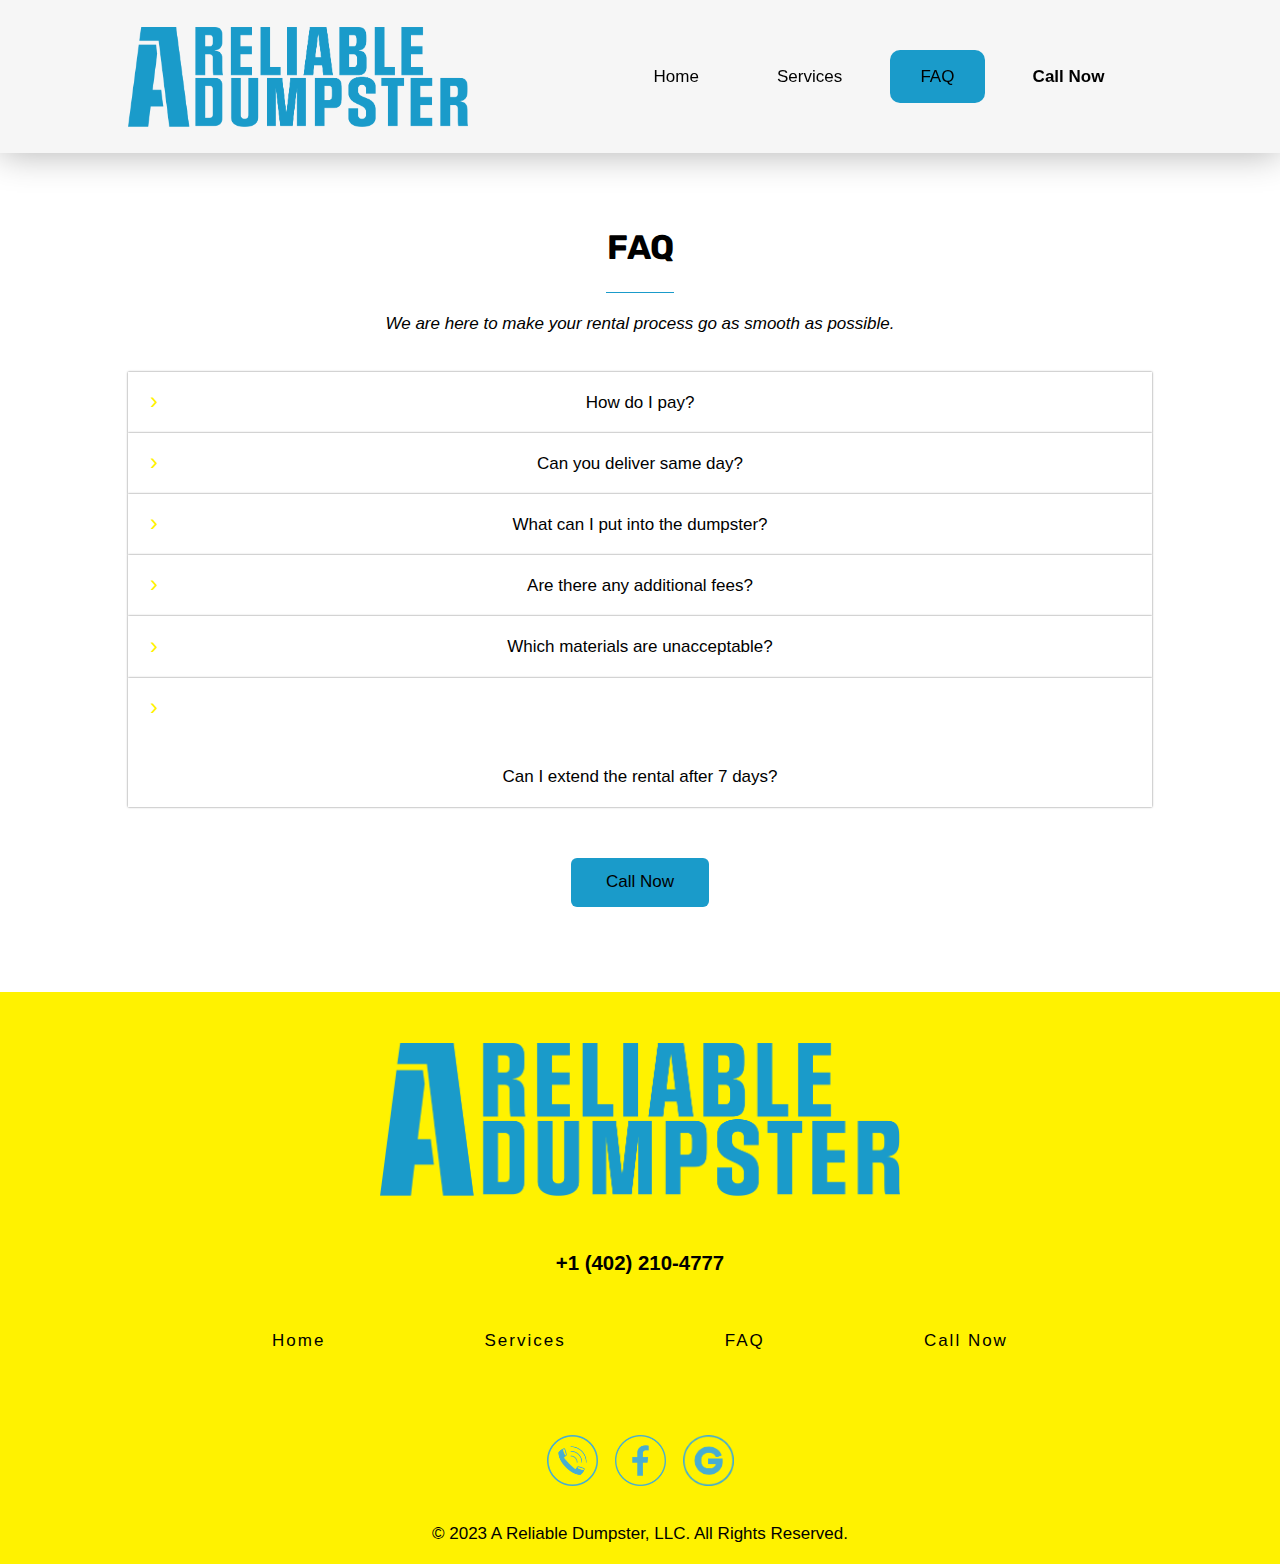
<file: faq.html>
<!DOCTYPE html>
<html lang="en">

<head>
  <meta charset="UTF-8">
  <meta http-equiv="X-UA-Compatible" content="IE=edge">
  <meta name="viewport" content="width=device-width, initial-scale=1.0">
  <title>A Reliable Dumpster</title>
  <link rel="icon" href="img/favicon.ico" type="image/x-icon">
  <link rel="stylesheet" href="css/main.css">
  <link rel="stylesheet" href="css/faq.css">
  <link rel="stylesheet" href="css/responsive.css">
</head>

<style>
  .container .social {
    margin-bottom: 0;
  }
</style>

<body>
  <!-- Navbar -->
  <nav class="nav-dark">
    <a href="/index.html" class="logo-img-dark"></a>
    <!-- Mobile Menu -->
    <input class="toggler" onclick="showMobileMenu()" type="checkbox">
    <div class="mobile-menu-btn">
      <div></div>
    </div>

    <div class="mobile-menu">
      <div class="close-menu-btn" onclick="hideMobileMenu()">
        <div></div>
      </div>
      <ul>
        <li><a href="/index.html" onclick="hideMobileMenu()">Home</a></li>
        <li><a href="/services.html" onclick="hideMobileMenu()">Services</a></li>
        <li><a href="/faq.html" onclick="hideMobileMenu()" class="active">FAQ</a></li>
        <li><a href="tel:+1 (402) 210-4777" onclick="hideMobileMenu()">Call Now</a></li>
      </ul>
      <div class="social">
        <a href="tel:+1 (402) 210-4777">
          <div class="phone-light-icon"></div>
        </a>
        <a href="/" target="_blank">
          <div class="facebook-logo-light-icon"></div>
        </a>
        <a href="/" target="_blank">
          <div class="google-logo-light-icon"></div>
        </a>
      </div>
      <div class="logo-img-dark" onclick="hideMobileMenu()"></div>
    </div>

    <!-- Desktop Menu -->
    <div class="desktop-menu">
      <ul>
        <li><a href="/index.html">Home</a></li>
        <li><a href="/services.html">Services</a></li>
        <li><a href="/faq.html" class="active">FAQ</a></li>
        <li><a href="tel:+1 (402) 210-4777" class="book-now-link"><strong>Call Now</strong></a></li>
      </ul>
    </div>
  </nav>

  <main>
    <!-- Header: HEADER -->
    <header class="header-secondary container">
      <h1>FAQ</h1>
      <div class="line"></div>
      <div class="section-subtitle">We are here to make your rental process go as smooth as possible.</div>
    </header>

    <!-- FAQ -->
    <section id="faq" class="container fade-in">
      <input type="radio" name="accordion" id="faq1" />
      <div class="faq-card">
        <label class="faq-title" for="faq1">How do I pay?</label>
        <label class="faq-close" for="acc-close"></label>
        <div class="faq-content">
          <p>Once your request is confirmed, you will receive an invoice with instructions on how
            to pay.<br>Payment is fast and secure, and must be received prior to the dumpster delivery.</p>
        </div>
      </div>
      <input type="radio" name="accordion" id="faq8" />
      <div class="faq-card">
        <label class="faq-title" for="faq8">Can you deliver same day?</label>
        <label class="faq-close" for="acc-close"></label>
        <div class="faq-content">
          <p>We strive to meet and exceed our customer's expectations.<br>Delivery will depend on availability
            and location.</p>
        </div>
      </div>
      <input type="radio" name="accordion" id="faq7" />
      <div class="faq-card">
        <label class="faq-title" for="faq7">What can I put into the dumpster?</label>
        <label class="faq-close" for="acc-close"></label>
        <div class="faq-content">
          <p>Most residential waste is acceptable. See below which materials are not accepted as well as which require
            an additional disposal fee.</p>
        </div>
      </div>
      <input type="radio" name="accordion" id="faq2" />
      <div class="faq-card">
        <label class="faq-title" for="faq2">Are there any additional fees?</label>
        <label class="faq-close" for="acc-close"></label>
        <div class="faq-content">
          <p>Over-tonage of the set weight will cause additional fees.</p>
          <ul>
            <li>
              <div class="x-icon"></div>
              $50 per ton over the set weight
            </li>
          </ul>
          <p>ABSSSOLUTELY NO ASBESTOS WILL BE ACCEPTED.</p>
        </div>
      </div>
      <input type="radio" name="accordion" id="faq3" />
      <div class="faq-card">
        <label class="faq-title" for="faq3">Which materials are unacceptable?</label>
        <label class="faq-close" for="acc-close"></label>
        <div class="faq-content">
          <p>The following items will NOT be accepted.</p>
          <ul>
            <li>
              <div class="x-icon"></div>
              Shingles
            </li>
            <li>
              <div class="x-icon"></div>
              Rocks
            </li>
            <li>
              <div class="x-icon"></div>
              Dirt
            </li>
            <li>
              <div class="x-icon"></div>
              Railroad Ties
            </li>
            <li>
              <div class="x-icon"></div>
              Landscaping Blocks
            </li>
            <li>
              <div class="x-icon"></div>
              Concrete
            </li>
            <li>
              <div class="x-icon"></div>
              Bricks
            </li>
            <li>
              <div class="x-icon"></div>
              Plaster
            </li>
            <li>
              <div class="x-icon"></div>
              Liquids including Paint
            </li>
          </ul>
          <p>If in doubt, call us at <a href="tel:+1 (402) 210-4777">+1 (402) 210-4777</a>.</p>
        </div>
      </div>
      <input type="radio" name="accordion" id="faq5" />
      <div class="faq-card">
        <label class="faq-title" for="faq5">Can I extend the rental after 7 days?</label>
        <label class="faq-close" for="acc-close"></label>
        <div class="faq-content">
          <p>Yes, you can extend your rental for $50/week. It's absolutely hassle-free.<br>Just call us to discuss
            availability and pricing.</p>
        </div>
      </div>

      <button href="tel:+1 (402) 210-4777" class="booknow btn-primary ">Call Now</button>
    </section>

    <!-- Footer -->
    <footer class="container">
      <a href="#">
        <div class="logo-img-dark" onclick="hideMobileMenu()"></div>
      </a>
       
      <a href="tel:+1 (402) 210-4777" class="phone-number"> +1 (402) 210-4777
      </a>
      <ul>
        <li><a href="/index.html" onclick="hideMobileMenu()">Home</a></li>
        <li><a href="/services.html" onclick="hideMobileMenu()">Services</a></li>
        <li><a href="/faq.html" onclick="hideMobileMenu()">FAQ</a></li>
        <li><a href="tel:+1 (402) 210-4777" onclick="hideMobileMenu()">Call Now</a></li>
      </ul>
      <div class="social">
        <a href="tel:+1 (402) 210-4777">
          <div class="phone-light-icon"></div>
        </a>
        <a href="/" target="_blank">
          <div class="facebook-logo-light-icon"></div>
        </a>
        <a href="/" target="_blank">
          <div class="google-logo-light-icon"></div>
        </a>
      </div>
      <div class="copyright">
        <p>
          &copy; 2023 A Reliable Dumpster, LLC. All Rights Reserved.
        </p>
      </div>
    </footer>
  </main>

  <!-- Scripts -->
  <script src="js/main.js"></script>
</body>

</html>
</file>
<file: css/main.css>
/* -------------------- Imports -------------------- */
@import url('https://fonts.googleapis.com/css2?family=Rubik:wght@500;600&display=swap');
@import url('https://fonts.googleapis.com/css2?family=Roboto:wght@300;400;500&display=swap');

/* -------------------- Resets -------------------- */
* {
  margin: 0;
  padding: 0;
  border: 0;
  outline: 0;
}

/* -------------------- Variables -------------------- */
:root {
  --primary: #1a9bca;
  --primary-transparent: #b48e05;
  /* 
    --primary: #fff200;
  --primary-transparent: #b48e05;
  
   */
  --secondary: #fff200;
  --secondary-transparent: #1eff00;
  --light: #f6f6f6;
  --gray: #c8c8c8;
  --dark-gray: #777;
  --success: green;
  --transition: 0.8s;
  --slow-transition: 1.5s;
  --border-radius: 6px;
  --border-bottom: 3px solid var(--secondary);
  --box-shadow: 0px 6px 15px var(--gray);
  --font-size-1: 1rem;
  --font-heading: 'Rubik', sans-serif;
  --font-content: 'Montserrat', sans-serif;
}

::-moz-selection {
  background: var(--secondary);
  /* color: white; */
}

::selection {
  background: var(--secondary);
  /* color: white; */
}





/* -------------------- General -------------------- */

html,
body {
  -webkit-font-smoothing: antialiased;
  background-color: white;
  line-height: 1.6;
  color: black;
  min-height: 100%;
  font-size: 17px;
  scroll-behavior: smooth;
  font-family: var(--font-content);
  overflow-x: hidden;
}

h1 {
  font-family: var(--font-heading);
  text-transform: uppercase;
  font-size: 2rem;
}

h2 {
  font-size: 1.5rem;
  text-transform: uppercase;
}

h3 {
  font-size: 1.3rem;
  text-transform: uppercase;
}

h4 {
  text-transform: uppercase;
}

ul {
  list-style: none;
}

a {
  text-decoration: none;
  color: white;
  transition: var(--transition);
}

a:hover {
  color: var(--primary);
  transition: var(--transition);
  cursor: pointer;
}

section {
  color: black;
  padding-top: 2rem;
  padding-bottom: 5rem;
  text-align: center;
  position: relative;
  font-weight: 300;
}

section h2 {
  text-transform: uppercase;
}

button {
  position: relative;
  font-size: 1rem;
  padding: 0.6rem 1.2rem;
  font-weight: 500;
  color: black;
  background: var(--gray);
  transition: all var(--transition) ease-in-out;
  border: 1px solid transparent;
  border-radius: var(--border-radius);
}

button:hover {
  background: white;
  cursor: pointer;
  border: 1px solid var(--gray);
  box-shadow: var(--box-shadow);
}

button::before {
  content: '';
  position: absolute;
  transition: all var(--transition) ease-in-out;
  top: 0;
  left: 0;
  width: 100%;
  height: 100%;
  opacity: 0;
  background: rgba(255, 255, 255, 0.2);
  transform: scale(0.1, 1);
  border-radius: var(--border-radius);
}

button:hover::before {
  opacity: 1;
  transform: scale(1, 1);
}

td {
  cursor: pointer;
  text-align: center;
  border-radius: var(--border-radius);
  transition: var(--transition);
  width: 1rem;
  height: 2rem;
}

td:hover {
  background-color: var(--gray);
}

/* span {
  text-transform: uppercase;
  color: var(--secondary);
  font-weight: bold;
} */

.hyphen {
  color: var(--secondary);
  font-style: italic;
}

.hidden {
  display: none;
}

.invisible {
  visibility: hidden;
}

/* -------------------- Utilites -------------------- */
.nav-dark {
  background: var(--light);
}

.btn-primary {
  color: black;
  background-color: var(--primary);
}

.btn-primary:hover {
  background-color: var(--secondary);
  color: pink;
  border: 1px solid var(--primary-transparent);
}

.header-secondary {
  text-align: center;
  padding-top: 8rem;
}

.container {
  padding-left: 1.5rem;
  padding-right: 1.5rem;
}

.section-subtitle {
  padding-bottom: 2rem;
  font-style: italic;
  font-weight: 400;
}

.card-subtitle {
  padding: 0.5rem 0 2rem;
}

.line {
  background-color: var(--primary);
  width: 4rem;
  height: 1px;
  margin: 1rem auto;
}

.line-secondary {
  background-color: var(--secondary);
  width: 4rem;
  height: 1px;
  margin: 1rem auto;
}

.line-light {
  background-color: var(--light);
  width: 4rem;
  height: 1px;
  margin: 1rem auto;
}

.info {
  background: var(--light);
  height: 10rem;
}

.bg-dark {
  background-color: var(--light);
}

.phone-number {
  color: white;
  font-size: 1.2rem;
  font-weight: 600;
  display: flex;
}

.phone-number div {
  margin-right: 0.8rem;
}

.social {
  display: flex;
  justify-content: center;
  margin-top: 2rem;
  margin-bottom: 18rem;
}

.social a {
  align-self: center;
}

.social a + a {
  margin-left: 1rem;
}

.logo-scrolled {
  background: url('/img/ard-logo.png') no-repeat center / contain !important;
  width: 12rem !important;
  height: 3rem !important;
  transition: var(--transition) ease-in-out;
}

.desktop-nav-scrolled {
  box-shadow: 0 1px 2rem rgba(0, 0, 0, 0.3);
  background: var(--secondary);
  transition: var(--transition) ease-in-out;
  z-index: 9999999;
}

.active {
  background-color: var(--primary);
  border-radius: 10px;
}

.card {
  margin-top: 1rem;
  padding: 1.5rem;
  border-bottom: var(--border-bottom);
  border-radius: var(--border-radius);
  background-color: var(--light);
  position: relative;
  box-shadow: var(--box-shadow);
}

.card p {
  z-index: 4;
}

.dimensions {
  font-size: 1.5rem;
  font-weight: 500;
  color: var(--primary);
}

.sticky-note {
  position: absolute;
  bottom: -1rem;
  left: 50%;
  transform: translateX(-50%);
  text-align: center;
  background: white;
  padding: 0.2rem 0.8rem;
  text-transform: uppercase;
  font-weight: 600;
  color: var(--primary);
  border: 1px solid var(--primary);
  border-radius: var(--border-radius);
  box-shadow: var(--box-shadow);
  font-family: 'Rubik', sans-serif;
  white-space: nowrap;
}

.sticky-note-top {
  bottom: unset;
  top: -1rem;
}

.price {
  font-size: 2rem;
  font-weight: 600;
  padding: 1rem 0;
}

.review-card {
  padding: 0.8rem;
  border-bottom: 2px solid var(--primary);
  border-radius: var(--border-radius);
  background-color: var(--light);
  box-shadow: var(--box-shadow);
  font-size: 0.9rem;
  text-align: center;
  z-index: 1;
  color: black;
  font-weight: 400;
}

.review-card > div:first-of-type {
  height: 3rem;
  width: 7rem;
  position: absolute;
  top: -1.5rem;
  left: 50%;
  transform: translateX(-50%);
  background-color: var(--light);
  border-radius: 50%/50%;
  z-index: -1;
}

.review-name a {
  font-weight: 500;
  color: black !important;
}

.review-name a:hover {
  color: var(--secondary) !important;
}

.review-location {
  color: var(--dark-gray);
  font-weight: 300;
}

.review-content {
  font-style: italic;
  position: relative;
  margin: 0.2rem 0;
}

.review-1,
.review-2,
.review-5 {
  position: absolute;
  bottom: -10%;
  left: 50%;
  transform: translateX(-50%);
  width: 70%;
}

.review-2 {
  bottom: -12%;
}

.review-3 {
  position: absolute;
  top: 50%;
  left: 50%;
  transform: translate(-50%, -50%);
  width: 65%;
}

.review-4 {
  position: relative;
  margin: 6rem 0 4rem;
}

.review-5 {
  bottom: -10%;
  width: 80%;
}

.recaptcha div:first-child {
  margin: auto;
}

/* -------------------- HEADER -------------------- */
.header {
  background: linear-gradient(
      to top,
      rgba(102, 106, 0, 0.6),
      rgba(1, 1, 1, 0.5),
      rgba(0, 0, 0, 0.3),
      rgba(0, 0, 0, 0.1),
      rgba(255, 255, 255, 0)
    ),
    url('/img/photo-1.jpeg') no-repeat center / cover;
  align-items: center;
  margin-top: -9rem;
  position: relative;
}

.header:before {
  content: '';
  position: absolute;
  top: 0;
  left: 0;
  height: 100%;
  width: 100%;
}

.header .hero-content {
  position: relative;
  color: white;
  display: flex;
  flex-direction: column;
  height: 100%;
  justify-content: center;
  padding-top: 17rem;
}

.header .hero-content .phone-number {
  padding: 2rem 0;
  margin: 2rem auto 8rem;
}

.header .hero-main {
  text-align: center;
  position: relative;
}

.header .hero-main h1 {
  animation: fadeInAnimation ease 0.8s;
  animation-iteration-count: 1;
  animation-fill-mode: forwards;
}

.header .hero-main p {
  margin: 2rem 0;
  font-weight: normal;
  font-size: 1.5rem;
  animation: fadeInAnimation ease 1.3s;
  animation-iteration-count: 1;
  animation-fill-mode: forwards;
}

.header button {
  box-shadow: unset !important;
  animation: fadeInAnimation ease 2s;
  animation-iteration-count: 1;
  animation-fill-mode: forwards;
}

/* -------------------- PROCESS -------------------- */
.process .process-steps {
  display: flex;
  flex-direction: column;
  justify-content: center;
  align-items: center;
}

.process .process-steps .step {
  padding: 1rem 0.4rem 3rem;
  width: 100%;
  position: relative;
  transition: all var(--transition) ease-in;
}

.process .process-steps .step h4 {
  padding: 0.3rem 0;
}

/* -------------------- Animations -------------------- */
@keyframes fadeInAnimation {
  0% {
    opacity: 0;
  }
  100% {
    opacity: 1;
  }
}

@keyframes zoom-in-zoom-out {
  0% {
    transform: scale(1, 1);
  }
  50% {
    transform: scale(1.05, 1.05);
  }
  100% {
    transform: scale(1, 1);
  }
}

.fade-in {
  opacity: 0;
  transition: opacity var(--transition) ease-in;
}

.fade-in.appear {
  opacity: 1;
}

.zoom-in {
  transform: scale(0);
  transition: transform var(--slow-transition) ease-in;
}

.zoom-in.appear {
  transform: scale(1);
}

/* -------------------- Icons / Images -------------------- */
.logo-img,
.logo-img-dark {
  height: 4rem;
  width: 100%;
  z-index: 1;
  margin-top: 1rem;
  margin-bottom: 1rem;
  margin-right: 7rem;
}

.logo-img {
  background: url('/img/ard-logo.png') no-repeat center / contain;
}

.logo-img-dark {
  background: url('/img/ard-logo.png') no-repeat center / contain;
}

.phone-icon {
  background: url('/img/phone-light.png') no-repeat center / contain;
  height: 3rem;
  width: 3rem;
}

.phone-light-icon {
  background: url('/img/phone-light.png') no-repeat center / contain;
  height: 3rem;
  width: 3rem;
}

.phone-light-icon:hover {
  transition: var(--transition);
  background: url('/img/phone-light.png') no-repeat center / contain;
}

.phone-light-icon {
  background: url('/img/phone-light.png') no-repeat center / contain;
  height: 3rem;
  width: 3rem;
}

.phone-light-icon:hover {
  transition: var(--transition);
  background: url('/img/phone-light.png') no-repeat center / contain;
}

.facebook-logo-icon {
  background: url('/img/facebook-light.png') no-repeat center / contain;
  height: 3rem;
  width: 3rem;
}

.facebook-logo-light-icon {
  background: url('/img/facebook-light.png') no-repeat center / contain;
  height: 3rem;
  width: 3rem;
}

.facebook-logo-light-icon:hover {
  transition: var(--transition);
  background: url('/img/facebook-light.png') no-repeat center / contain;
}

.facebook-logo-dark-icon {
  background: url('/img/facebook-light.png') no-repeat center / contain;
  height: 3rem;
  width: 3rem;
}

.facebook-logo-dark-icon:hover {
  transition: var(--transition);
  background: url('/img/facebook-light.png') no-repeat center / contain;
}

.google-logo-icon {
  background: url('/img/google-light.png') no-repeat center / contain;
  height: 3rem;
  width: 3rem;
}

.google-logo-light-icon {
  background: url('/img/google-light.png') no-repeat center / contain;
  height: 3rem;
  width: 3rem;
}

.google-logo-light-icon:hover {
  transition: var(--transition);
  background: url('/img/google-light.png') no-repeat center / contain;
}

.google-logo-light-icon {
  background: url('/img/google-light.png') no-repeat center / contain;
  height: 3rem;
  width: 3rem;
}

.google-logo-light-icon:hover {
  transition: var(--transition);
  background: url('/img/google-light.png') no-repeat center / contain;
}

.dumpster-icon {
  background: url('/img/dumpster-1-cropped.png') no-repeat center / contain;
  height: 7rem;
  margin: 2rem 0;
}

.arrow-down-icon,
.arrow-right-icon {
  height: 1.5rem;
  width: 1.5rem;
  display: inline-block;
}

.arrow-down-icon {
  background: url('/img/arrow-down.png') no-repeat center / contain;
  margin: 0 0.6rem;
}

.arrow-right-icon {
  background: url('/img/arrow-right.png') no-repeat center / contain;
  margin-right: 0.8rem;
}

.check-mark-icon {
  background: url('/img/check-mark.png') no-repeat center / contain;
  height: 1.3rem;
  width: 1.3rem;
  display: inline-block;
  margin-right: 0.8rem;
}

.check-mark-secondary-icon {
  background: url('/img/check-mark-secondary.png') no-repeat center / contain;
  height: 1.5rem;
  width: 1.5rem;
  display: inline-block;
  margin-right: 0.8rem;
}

.check-mark-light-icon {
  background: url('/img/check-mark-light.png') no-repeat center / contain;
  height: 1rem;
  width: 1rem;
  display: inline-block;
  margin-right: 0.8rem;
}

.x-icon {
  background: url('/img/x.png') no-repeat center / contain;
  height: 1rem;
  width: 1rem;
  display: inline-block;
  margin-right: 0.8rem;
}

.step-icon {
  height: 7rem;
  width: 7rem;
  display: inline-block;
}

.step-1-icon {
  background: url('/img/step-1.png') no-repeat center / cover;
}

.step-1-success-icon {
  background: url('/img/step-1-success.png') no-repeat center / cover;
}

.step-2-icon {
  background: url('/img/step-2.png') no-repeat center / cover;
}

.step-3-icon {
  background: url('/img/step-3.png') no-repeat center / cover;
}

.step-4-icon {
  background: url('/img/step-4.png') no-repeat center / cover;
}

.achievements {
  display: flex;
  flex-direction: row;
  justify-content: center;
}

.achievement {
  height: 5rem;
  width: 5rem;
  display: inline-block;
  margin: 0.5rem;
}

.achievement-1-icon {
  background: url('/img/achievement-1.png') no-repeat center / contain;
}

.achievement-2-icon {
  background: url('/img/achievement-2.png') no-repeat center / contain;
}

.achievement-3-icon {
  background: url('/img/achievement-3.png') no-repeat center / contain;
}

.stars-icon {
  height: 5rem;
  width: 6rem;
  background: url('/img/stars.png') no-repeat center / contain;
  position: relative;
  top: -1.3rem;
  margin: auto;
}

/* .photo-1 {
  background: url('/img/photo-1.jpeg') no-repeat center / cover;
  width: 100%;
  height: 25rem;
} */

.best {
  color: transparent !important;
  font-size: 0rem !important;
}

/* -------------------- Navbar -------------------- */
nav {
  display: flex;
  position: fixed;
  z-index: 10;
  justify-content: space-between;
  align-items: center;
  width: 100%;
  padding: 1rem -1rem;
  background: var(--light);
  box-shadow: 0 1px 2rem rgba(0, 0, 0, 0.3);
}

nav input[type='checkbox'] {
  position: absolute;
  top: 0;
  right: 0;
  height: 4rem;
  width: 4rem;
  opacity: 0;
  z-index: 5;
}

nav .mobile-menu-btn {
  position: absolute;
  top: 0.7rem;
  right: 1rem;
  z-index: 1;
}

nav .mobile-menu-btn div {
  position: relative;
  width: 2rem;
  height: 2px;
  background: var(--primary);
  margin-top: 2rem;
  margin-right: 1rem;
}

nav .mobile-menu-btn div:before,
nav .mobile-menu-btn div:after {
  background: inherit;
  content: '';
  height: 2px;
  position: absolute;
  top: -10px;
  width: 2rem;
  left: 0;
}

nav .mobile-menu-btn div:after {
  top: 10px;
}

nav .mobile-menu {
  position: fixed;
  z-index: 5;
  top: 0;
  right: 0;
  width: 250px;
  height: 100%;
  text-align: left;
  margin-right: -250px;
  opacity: 0;
  background: white;
  display: flex;
  flex-direction: column;
  justify-content: space-between;
  transition: margin-right 0.7s ease-in-out, opacity 0.7s ease-in-out;
}

nav .mobile-menu a {
  color: black;
}

nav .mobile-menu .close-menu-btn {
  margin-left: auto;
  height: 4rem;
  width: 4rem;
  top: 0.7rem;
  right: 1rem;
  position: relative;
}

nav .mobile-menu .close-menu-btn div,
nav .mobile-menu .close-menu-btn div:after {
  background: var(--primary);
  height: 2px;
  width: 2rem;
}

nav .mobile-menu .close-menu-btn div {
  position: absolute;
  right: 1rem;
  top: 2rem;
  transform: rotate(45deg);
}

nav .mobile-menu .close-menu-btn div:after {
  content: '';
  position: absolute;
  transform: rotate(90deg);
}

nav .mobile-menu ul li a {
  display: block;
  padding: 12px 15px;
  font-weight: 300;
  letter-spacing: 2px;
  border-bottom: 1px solid var(--secondary);
}

nav .mobile-menu ul {
  padding: 1rem;
}

nav .mobile-menu .logo-img-dark {
  margin: 0 auto 1.5rem;
}

input[type='checkbox']:checked ~ .mobile-menu {
  -moz-transition: all var(--transition) ease-in-out;
  -webkit-transition: all var(--transition) ease-in-out;
  -o-transition: all var(--transition) ease-in-out;
  transition: all .8s ease-in-out;
  -webkit-box-shadow: 5px 0 300px 700px rgba(0, 0, 0, 0.5);
  box-shadow: 5px 0 300px 700px rgba(0, 0, 0, 0.5);
}

input[type='checkbox'] ~ .mobile-menu {
  -moz-transition: all var(--transition) ease-in-out;
  -webkit-transition: all var(--transition) ease-in-out;
  -o-transition: all var(--transition) ease-in-out;
  transition: all 0.8s ease-in-out;
}

.desktop-menu {
  display: none;
}

/* -------------------- Footer -------------------- */
footer {
  background: var(--secondary);
  color: black;
  padding-top: 2rem;
}

footer .logo-img-dark {
  height: 9rem;
}

footer .phone-number {
  justify-content: center;
  padding: 2rem 0;
}

footer ul {
  display: flex;
  flex-direction: column;
}

footer ul li {
  text-align: center;
}

footer ul li a {
  display: block;
  padding: 12px 15px;
  font-weight: 300;
  letter-spacing: 2px;
  border-bottom: 1px solid var(--secondary);
  color: black;
}

footer .social {
  padding: 2rem 0;
  /* overlay black over the images */
}

footer .phone-number {
  color: black;
}

footer .copyright {
  padding-bottom: 1rem;
  text-align: center;
}

.booknow {
  margin-top: 2rem;
}
</file>
<file: css/faq.css>
#faq {
  padding-top: 0 !important;
}

#faq input {
  display: none;
}

#faq .faq-card {
  border-bottom: none;
  color: black;
  position: relative;
  background-color: white;
  transition: var(--transition);
  width: 100%;
  box-shadow: 0 0 2px var(--dark-gray);
}

#faq .faq-card .faq-title {
  width: 100%;
  padding: 1rem 0;
  display: inline-block;
  cursor: pointer;
  font-weight: 500;
  -webkit-touch-callout: none;
  -webkit-user-select: none;
  -khtml-user-select: none;
  -moz-user-select: none;
  -ms-user-select: none;
  user-select: none;
}

#faq .faq-card .faq-title:hover {
  color: var(--primary);
  transition: var(--transition);
}

#faq .faq-card .faq-close {
  position: absolute;
  height: 64px;
  width: 100%;
  top: 0;
  left: 0;
  cursor: pointer;
  display: none;
}

#faq .faq-card .faq-content {
  width: 100%;
  color: black;
  background: var(--light);
  display: none;
  position: relative;
}

#faq .faq-card .faq-content p {
  padding: 1rem;
}

#faq .faq-card .faq-content ul {
  text-align: left;
  padding-left: 2rem;
}

#faq .faq-card .faq-content ul li {
  display: flex;
  flex-direction: row;
  align-items: center;
}

#faq .faq-card .faq-content .arrow-right-icon {
  height: 1rem;
  width: 1rem;
}

input:checked + .faq-card {
  height: auto;
  margin: 1.5rem 0;
  box-shadow: var(--box-shadow) !important;
  border: 1px solid var(--gray);
  background-color: var(--light);
  border-bottom: var(--border-bottom) !important;
  border-radius: var(--border-radius) !important;
}

input:checked + .faq-card .faq-title {
  border-bottom: 1px solid var(--gray);
  color: var(--primary);
}

input:checked + .faq-card .faq-content,
input:checked + .faq-card .faq-close {
  display: inline-block !important;
}

input:checked + .faq-card .faq-title:before {
  transform: rotate(90deg);
  top: 0.7rem;
}

#faq > p {
  margin-top: 2rem !important;
}

#faq a,
#service-area a,
#reviews a {
  color: var(--secondary);
}

#faq a:hover,
#service-area a:hover,
#reviews a:hover {
  color: var(--primary);
}

#faq > div:last-of-type {
  padding: 2rem 0 3rem;
}

#faq .btn-primary {
  margin-bottom: 2rem;
}

/* Service Area */
#service-area {
  padding-top: 7rem;
}

#service-area .line {
  display: none;
}

#service-area .service-area-info {
  display: flex;
  flex-direction: column;
  align-items: center;
}

#service-area p {
  padding-bottom: 1.5rem;
}

#service-area .service-area-info .service-area-icon {
  width: 100%;
  height: 8rem;
  background: url('/img/service-area.png') no-repeat center / contain;
  margin-bottom: 2rem;
}

#reviews p:last-of-type {
  font-weight: 500;
  padding-top: 1rem;
  text-transform: uppercase;
}

#reviews .btn-primary {
  margin-top: 2rem;
}
</file>
<file: css/responsive.css>
/* -------------------- MEDIUM Devices -------------------- */
@media only screen and (min-width: 768px) {
  /* General */
  button {
    padding: 0.8rem 2rem;
    margin: 0 0.2rem;
  }

  .container {
    padding-left: 8%;
    padding-right: 8%;
  }

  .header .hero-main p {
    margin: 2rem 0 2.9rem;
  }

  .review-3 {
    width: 35%;
  }

  .review-5 {
    bottom: -7%;
  }

  /* Process */
  .process .process-steps {
    flex-direction: row;
    align-items: flex-start;
  }

  /* Junk */
  #junk .junk-text .ul-wrap {
    display: flex;
    flex-wrap: wrap;
    margin: 1rem 1rem 1rem 23rem;

  }

  #junk .junk-text ul {
    width: 50%;
  }

  #junk .junk-text .phone-number {
    margin-bottom: 3rem;
  }

  /* Project Types */
  #project-types {
    padding-top: 6rem;
  }

  /* Dumpsters */
  #dumpsters .dumpster-card .dumpster-card-info-2 #popular {
    height: 20rem;
    width: 20rem;
    top: -3rem;
    right: -7rem;
  }

  /* FAQ */
  .faq-card .faq-title:before {
    position: absolute;
    display: block;
    content: '\203a';
    font-size: 1.4rem;
    left: 1.3rem;
    top: 0.6rem;
    transition: transform 0.15s ease-in-out;
    color: var(--secondary);
  }

  #faq .faq-card .faq-content {
    flex-direction: column;
  }

  #faq .faq-card .faq-content ul {
    margin: 0 auto;
  }

  input:checked + .faq-card .faq-content {
    display: flex !important;
  }
}

/* -------------------- LARGER Devices -------------------- */
@media only screen and (min-width: 1024px) {
  /* General */
  .container {
    padding-left: 10%;
    padding-right: 10%;
  }

  .card {
    margin-top: 0;
  }

  .faded {
    opacity: 0.6;
  }

  .faded:hover {
    opacity: 1;
    transition: opacity var(--transition) ease-in-out;
    -moz-transition: opacity var(--transition) ease-in-out;
    -webkit-transition: opacity var(--transition) ease-in-out;
  }

  .header-secondary {
    margin-top: 5rem;
  }

  .header-thank-you .hero-content {
    height: unset !important;
    padding: 17rem 0 15rem !important;
  }

  .header-thank-you .social {
    position: absolute;
    bottom: 0;
    left: 50%;
    transform: translateX(-50%);
    width: 100%;
    display: flex;
    padding-bottom: 2rem;
  }

  .card,
  .coming-soon {
    padding: 2rem;
  }

  .review-card {
    padding: 1rem;
  }

  .review-1 {
    bottom: -3%;
    left: unset;
    right: 10%;
    transform: translateX(0);
    width: 25%;
  }

  .review-2 {
    bottom: -10%;
  }

  .review-4 {
    width: 60%;
    margin-left: auto;
    margin-right: auto;
  }

  .review-5 {
    position: relative;
    left: unset;
    transform: unset;
  }

  /* -------------------- Animations -------------------- */
  .fade-in-and-zoom-in {
    transition: all var(--transition) ease-in-out;
    -moz-transition: all var(--transition) ease-in-out;
    -webkit-transition: all var(--transition) ease-in-out;
  }

  .fade-in-and-zoom-in:hover {
    transform: scale(1.05);
    opacity: 1;
    transition: all var(--transition) ease-in-out;
    -moz-transition: all var(--transition) ease-in-out;
    -webkit-transition: all var(--transition) ease-in-out;
  }

  .from-left {
    transform: translateX(-50%);
  }

  .from-right {
    transform: translateX(50%);
  }

  .from-left,
  .from-right {
    transition: opacity var(--transition) ease-in, transform var(--slow-transition) ease-in-out;
    opacity: 0;
  }

  .from-left.appear,
  .from-right.appear {
    transform: translateX(0);
    opacity: 1;
  }

  /* Navbar */
  .toggler,
  .mobile-menu-btn,
  .mobile-menu {
    display: none;
  }

  nav {
    position: fixed;
    top: 0;
    align-items: center;
    justify-content: space-between;
    z-index: 10;
    width: 100%;
  }

  nav .logo-img,
  nav .logo-img-dark {
    width: 20rem;
    height: 7rem;
    margin-left: 10%;
  }

  nav .desktop-menu {
    display: flex;
    z-index: 1;
    margin-right: 10%;
  }

  nav .desktop-menu ul {
    display: flex;
    justify-content: center;
  }

  nav .desktop-menu ul li {
    padding: 0;
    padding-right: 1rem;
    
  }

  nav .desktop-menu ul li a {
    padding: 1rem 1.8rem;
    border-radius: 10px;
    color: black;
  }


  nav .desktop-menu ul li a:hover {
    background-color: var(--primary);
    color: var(--secondary);
    transition: 0.6s ease-in-out;
    border-radius: 20px;
  }

  nav .desktop-menu ul li a.book-now-link {
    /* rounded borders */
    border-radius: 10px;
  }

  nav .desktop-menu ul li a.book-now-link:hover {
    background-color: var(--primary);
    border-radius: 15px;
  }

  /* Header */
  .header {
    background: linear-gradient(
        to right,
        rgba(0, 0, 0, 0.9),
        rgba(0, 0, 0, 0.7),
        rgba(0, 0, 0, 0.4),
        rgba(0, 0, 0, 0.1),
        rgba(0, 0, 0, 0)
      ),
      url('/img/A-Reliable-Dumpster-Omaha-Nebraska-Hero-Image.webp') fixed no-repeat center / cover;
    
  }

  .header h1 {
    color: white;
    font-size: 2rem;
  }

  .header .hero-content {
    height: 750px;
  }

  .header .hero-content .phone-number {
    margin-bottom: 1rem;
  }

  .header .hero-content .hero-main {
    text-align: left;
  }

  .header .hero-content .hero-main button {
    margin: 0;
  }

  .header .hero-content .hero-main button.btn-primary {
    margin-left: 0.8rem;
  }

  /* Sizes */
  #sizes {
    margin-top: 1rem;
  }

  #sizes .sizes-cards {
    display: flex;
  }

  #sizes .sizes-cards .card {
    margin-bottom: 0;
    width: 100%;
  }

  #sizes .sizes-cards .card:first-of-type {
    margin-right: 2rem;
    margin-bottom: 0;
  }

  #sizes .sizes-cards .card p:last-of-type {
    height: 5rem;
  }

  #sizes .sizes-cards-2 {
    justify-content: center;
    width: 100%;
  }

  #sizes .sizes-cards-2 .card {
    width: 50%;
    margin: 0 auto;
  }

  /* Process */
  .process .process-steps .step:hover {
    transform: scale(1.02);
    transition: transform var(--transition) ease-in-out;
  }

  /* Junk */
  #junk {
    background: url('/img/junk.jpeg') fixed no-repeat center / cover;
    position: relative;
  }

  /* Project Types */
  #project-types .type {
    flex-direction: row;
  }

  #project-types .type:last-of-type {
    padding-top: 2rem;
  }

  #project-types .type .type-text {
    padding: 0 2rem;
  }

  #project-types .type .type-text-1 {
    padding: 0 0 0 2rem;
  }

  #project-types .type .type-text-2 {
    order: 1;
    padding: 0 2rem 0 0;
  }

  #project-types .type .commercial-img {
    order: 2;
    margin-top: 0;
  }

  #project-types .sticky-note {
    bottom: unset;
    top: 2rem;
    left: -2rem;
    transform: unset;
  }

  /* Footer */
  footer ul {
    flex-direction: row;
    justify-content: space-evenly;
    border-top: 1px solid var(--secondary);
    border-bottom: 1px solid var(--secondary);
  }

  footer ul li a {
    border: none;
  }

  /* ---------- DUMPSTERS PAGE ---------- */
  #dumpsters .coming-soon {
    width: 60%;
    margin: 0 auto;
    margin-bottom: 2.5rem;
  }

  #dumpsters .coming-soon > div:nth-child(2) {
    display: flex;
    align-items: center;
    justify-content: center;
  }

  #dumpsters .coming-soon > div:nth-child(2) > div {
    width: 100%;
  }

  #dumpsters .coming-soon > div:nth-child(2) > div:nth-child(2) {
    padding: 0;
  }

  #dumpsters .coming-soon div + div {
    padding: 0;
  }

  #dumpsters .coming-soon div > div + div {
    padding-top: 0;
    margin-left: 2rem;
  }

  #dumpsters .dumpster-card {
    display: flex;
    flex-direction: row;
    align-content: space-between;
  }

  #dumpsters .dumpster-card .dumpster-card-info-1 {
    border-right: 1px solid var(--secondary);
    width: 50%;
    padding-right: 2rem;
  }

  #dumpsters .dumpster-card .dumpster-card-info-1 .sticky-note {
    display: none;
  }

  #dumpsters .dumpster-card .dumpster-card-info-2 {
    padding-left: 2rem;
    text-align: left;
  }

  #dumpsters .dumpster-card .dumpster-card-info-2 h2 {
    display: block;
    margin-bottom: 1rem;
  }

  #dumpsters .dumpster-card .dumpster-card-info-2 .price {
    text-align: left;
  }

  #dumpsters .dumpster-card .dumpster-card-info-2 #popular {
    height: 17rem;
    width: 17rem;
    top: -5rem;
    right: -7rem;
  }

  /* ---------- FAQ PAGE ---------- */
  #faq > div:last-of-type {
    display: flex;
    padding: 4rem 0 0;
  }

  #faq > div:last-of-type > div:first-of-type {
    width: 100%;
    margin-right: 1rem;
  }

  #faq .btn-primary {
    margin-bottom: unset;
    margin-top: 3rem;
  }

  #service-area {
    padding-top: 2rem;
  }

  #service-area .line {
    display: block;
  }

  #service-area .service-area-info {
    flex-direction: row;
  }

  #service-area .service-area-info div:nth-child(2) {
    width: 100%;
    margin-left: 1rem;
  }

  #service-area .service-area-info .service-area-icon {
    height: 9rem;
  }

  /* ---------- Call Now PAGE ---------- */

  #book form .card .choose-dates-wrapper {
    flex-direction: row;
  }

  #book form .card .choose-dates-wrapper div {
    width: 100%;
  }

  #delivery-wrapper,
  #delivery-calendar-wrapper {
    margin-right: 2rem;
  }

  #book form .card .choose-dates-wrapper #delivery-wrapper,
  #book
    form
    .card
    .choose-dates-wrapper
    #pickup-wrapper
    #book
    form
    #book-now-location
    .form-group
    input {
    padding: 0;
  }

  #book form #book-now-location .form-group-combined {
    display: flex;
  }

  #book form #book-now-location .form-group-combined .form-group:first-of-type {
    flex: 250%;
  }

  #book form #book-now-location .form-group-combined .form-group:first-of-type,
  #book form #book-now-location .form-group-combined .form-group:nth-of-type(2) {
    padding-right: 0.5rem;
  }

  /* ---------- THANK YOU PAGE ---------- */
  .header-thank-you .hero-content .hero-main {
    text-align: center !important;
  }

  .header-thank-you .hero-content .hero-main button.btn-primary {
    margin: 0;
  }
}
</file>
